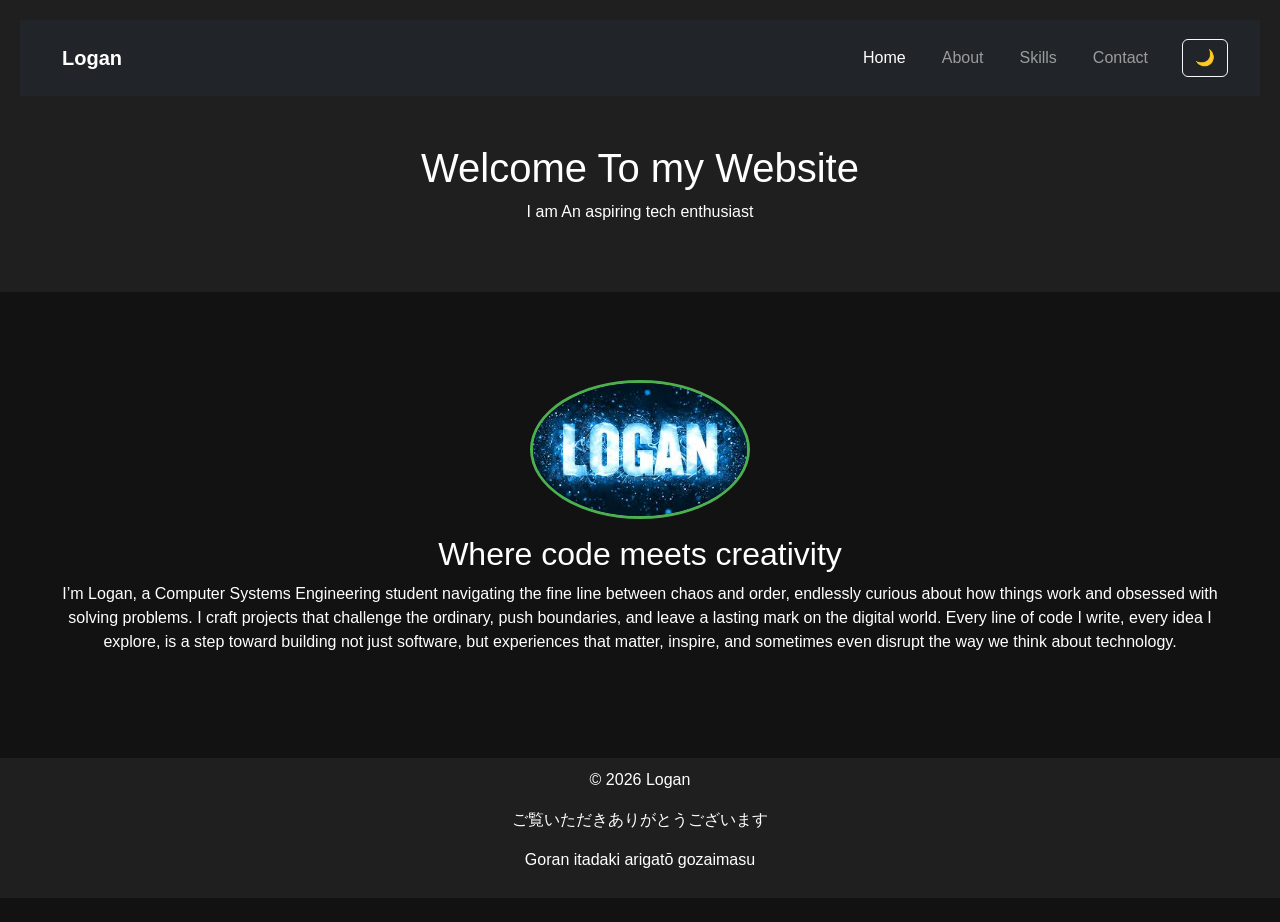
<file: index.html>
<!DOCTYPE html>
<html lang="en">

<head>
  <meta charset="UTF-8">
  <meta name="viewport" content="width=device-width, initial-scale=1.0">

  <title>Logan | Personal Website</title>

  <link href="https://cdn.jsdelivr.net/npm/bootstrap@5.3.0/dist/css/bootstrap.min.css" rel="stylesheet">
  <link rel="stylesheet" href="style.css">
</head>

<body>

  
  <header>
    <nav class="navbar navbar-expand-lg navbar-dark bg-dark">
      <div class="container">
        
        <a class="navbar-brand" href="index.html">Logan</a>

        
        <button class="navbar-toggler" type="button" data-bs-toggle="collapse" data-bs-target="#navbarNav"
          aria-controls="navbarNav" aria-expanded="false" aria-label="Toggle navigation">
          <span class="navbar-toggler-icon"></span>
        </button>

        
        <div class="collapse navbar-collapse" id="navbarNav">
          <ul class="navbar-nav ms-auto">
            <li class="nav-item">
              <a class="nav-link active" href="index.html">Home</a>
            </li>
            <li class="nav-item">
              <a class="nav-link" href="about.html">About</a>
            </li>
            <li class="nav-item">
              <a class="nav-link" href="skills.html">Skills</a>
            </li>
            <li class="nav-item">
              <a class="nav-link" href="contact.html">Contact</a>
            </li>
          </ul>

          
          <button id="modeToggle" class="btn btn-outline-light ms-3">🌙</button>
        </div>
      </div>
    </nav>

  
    <div class="container text-center my-5">
      <h1>Welcome To my Website</h1>
      <p>I am An aspiring tech enthusiast</p>
    </div>
  </header>

  
  <section class="container text-center my-5">
    <img src="images (1).jpg" alt="Logan Profile Picture" width="220" class="rounded-circle mb-3">

    <h2>Where code meets creativity</h2>

    <p>
      I’m Logan, a Computer Systems Engineering student navigating the fine line between chaos and order,
      endlessly curious about how things work and obsessed with solving problems. I craft projects that challenge the ordinary,
      push boundaries, and leave a lasting mark on the digital world.
      Every line of code I write, every idea I explore, is a step toward building not just software, but experiences that matter,
      inspire, and sometimes even disrupt the way we think about technology.
    </p>
  </section>

  
  <footer class="text-center my-4">
    <p>© 2026 Logan</p>
    <p>ご覧いただきありがとうございます</p>
    <p>Goran itadaki arigatō gozaimasu</p>
  </footer>

  
  <script src="https://cdn.jsdelivr.net/npm/bootstrap@5.3.0/dist/js/bootstrap.bundle.min.js"></script>

  
  <script>
    const toggleBtn = document.getElementById('modeToggle');
    toggleBtn.addEventListener('click', () => {
      document.body.classList.toggle('light-mode');
      toggleBtn.textContent = document.body.classList.contains('light-mode') ? '☀️' : '🌙';
    });
  </script>

</body>

</html>
</file>
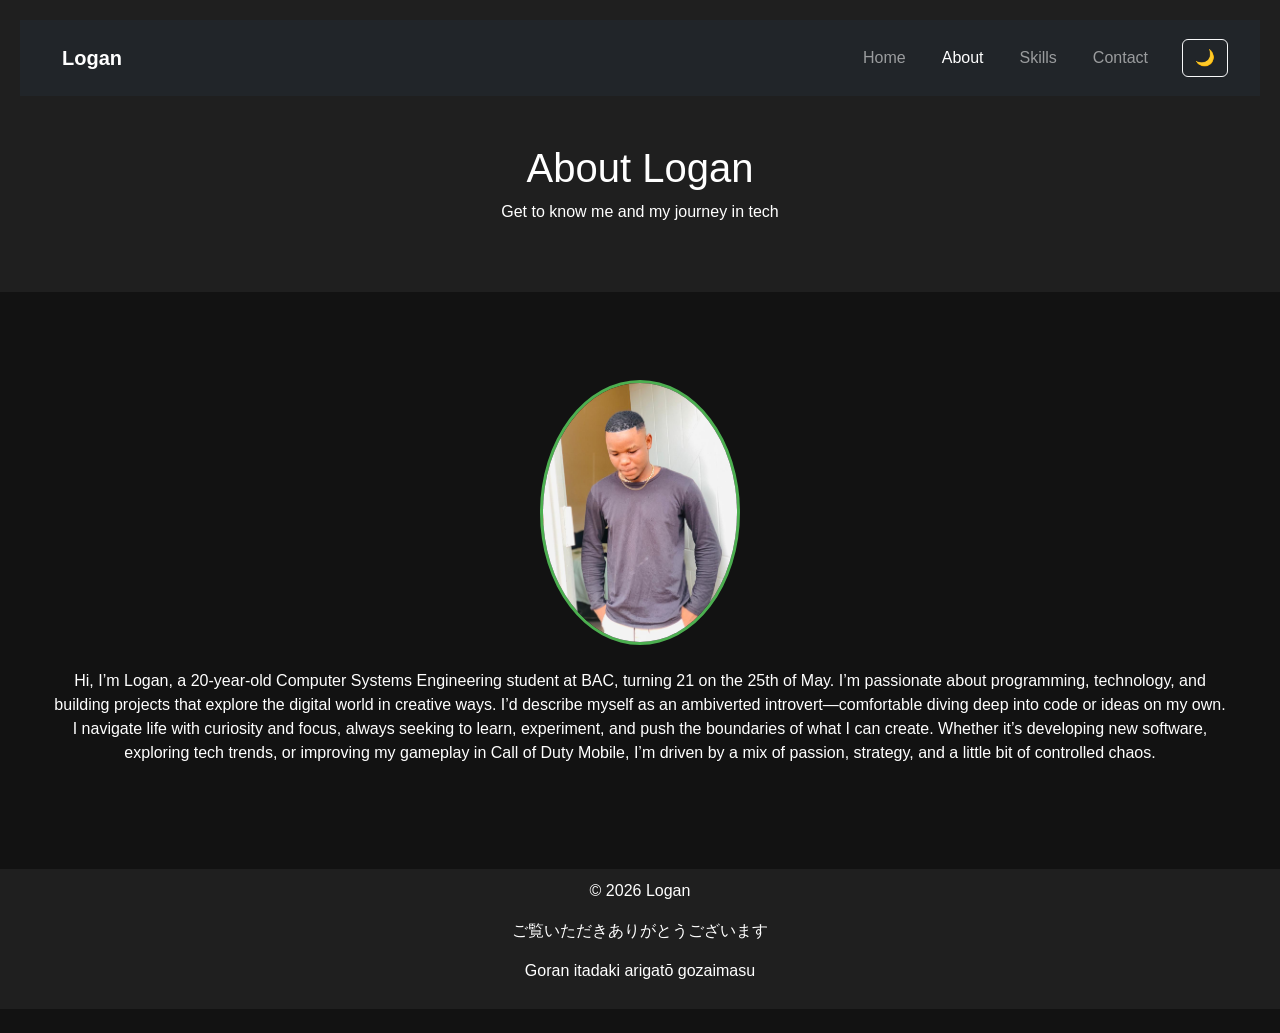
<file: about.html>
<!DOCTYPE html>
<html lang="en">

<head>
  <meta charset="UTF-8">
  <meta name="viewport" content="width=device-width, initial-scale=1.0">

  <title>About Logan</title>

  
  <link href="https://cdn.jsdelivr.net/npm/bootstrap@5.3.0/dist/css/bootstrap.min.css" rel="stylesheet">
  <link rel="stylesheet" href="style.css">
</head>

<body>

  
  <header>
    <nav class="navbar navbar-expand-lg navbar-dark bg-dark">
      <div class="container">
        
        <a class="navbar-brand" href="index.html">Logan</a>

        
        <button class="navbar-toggler" type="button" data-bs-toggle="collapse" data-bs-target="#navbarNav"
          aria-controls="navbarNav" aria-expanded="false" aria-label="Toggle navigation">
          <span class="navbar-toggler-icon"></span>
        </button>

      
        <div class="collapse navbar-collapse" id="navbarNav">
          <ul class="navbar-nav ms-auto">
            <li class="nav-item">
              <a class="nav-link" href="index.html">Home</a>
            </li>
            <li class="nav-item">
              <a class="nav-link active" href="about.html">About</a>
            </li>
            <li class="nav-item">
              <a class="nav-link" href="skills.html">Skills</a>
            </li>
            <li class="nav-item">
              <a class="nav-link" href="contact.html">Contact</a>
            </li>
          </ul>

          
          <button id="modeToggle" class="btn btn-outline-light ms-3">🌙</button>
        </div>
      </div>
    </nav>

    
    <div class="container text-center my-5">
      <h1>About Logan</h1>
      <p>Get to know me and my journey in tech</p>
    </div>
  </header>

  
  <section class="container text-center my-5">
    <img src="Logan.jpeg" alt="Photo of Logan" width="200" class="rounded-circle mb-4">

    <p>
      Hi, I’m Logan, a 20-year-old Computer Systems Engineering student at BAC, turning 21 on the 25th of May.
      I’m passionate about programming, technology, and building projects that explore the digital world in creative ways.
      I’d describe myself as an ambiverted introvert—comfortable diving deep into code or ideas on my own.
      I navigate life with curiosity and focus, always seeking to learn, experiment, and push the boundaries of what I can create.
      Whether it’s developing new software, exploring tech trends, or improving my gameplay in Call of Duty Mobile,
      I’m driven by a mix of passion, strategy, and a little bit of controlled chaos.
    </p>
  </section>


  <footer class="text-center my-4">
    <p>© 2026 Logan</p>
    <p>ご覧いただきありがとうございます</p>
    <p>Goran itadaki arigatō gozaimasu</p>
  </footer>

  
  <script src="https://cdn.jsdelivr.net/npm/bootstrap@5.3.0/dist/js/bootstrap.bundle.min.js"></script>

  
  <script>
    const toggleBtn = document.getElementById('modeToggle');
    toggleBtn.addEventListener('click', () => {
      document.body.classList.toggle('light-mode');
      toggleBtn.textContent = document.body.classList.contains('light-mode') ? '☀️' : '🌙';
    });
  </script>

</body>

</html>
</file>
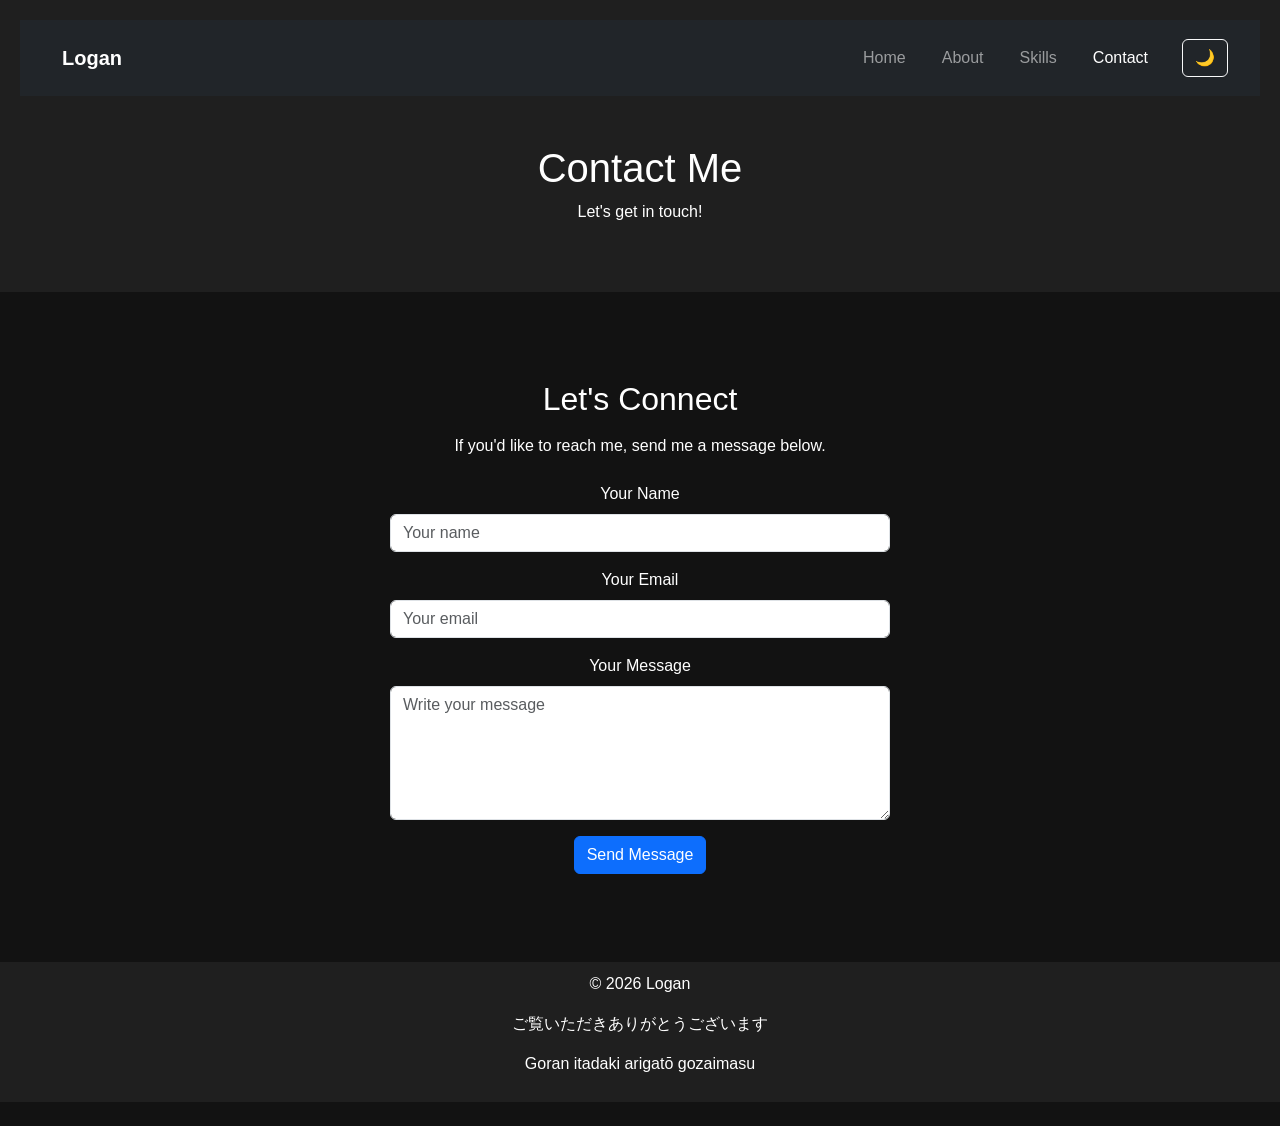
<file: contact.html>
<!DOCTYPE html>
<html lang="en">

<head>
  <meta charset="UTF-8">
  <meta name="viewport" content="width=device-width, initial-scale=1.0">

  <title>Contact Logan</title>

  
  <link href="https://cdn.jsdelivr.net/npm/bootstrap@5.3.0/dist/css/bootstrap.min.css" rel="stylesheet">
  <link rel="stylesheet" href="style.css">
</head>

<body>

  
  <header>
    <nav class="navbar navbar-expand-lg navbar-dark bg-dark">
      <div class="container">
        
        <a class="navbar-brand" href="index.html">Logan</a>

        
        <button class="navbar-toggler" type="button" data-bs-toggle="collapse" data-bs-target="#navbarNav"
          aria-controls="navbarNav" aria-expanded="false" aria-label="Toggle navigation">
          <span class="navbar-toggler-icon"></span>
        </button>

        
        <div class="collapse navbar-collapse" id="navbarNav">
          <ul class="navbar-nav ms-auto">
            <li class="nav-item">
              <a class="nav-link" href="index.html">Home</a>
            </li>
            <li class="nav-item">
              <a class="nav-link" href="about.html">About</a>
            </li>
            <li class="nav-item">
              <a class="nav-link" href="skills.html">Skills</a>
            </li>
            <li class="nav-item">
              <a class="nav-link active" href="contact.html">Contact</a>
            </li>
          </ul>

          
          <button id="modeToggle" class="btn btn-outline-light ms-3">🌙</button>
        </div>
      </div>
    </nav>

    
    <div class="container text-center my-5">
      <h1>Contact Me</h1>
      <p>Let's get in touch!</p>
    </div>
  </header>

  
  <section class="container my-5">
    <h2 class="text-center mb-3">Let's Connect</h2>
    <p class="text-center mb-4">If you'd like to reach me, send me a message below.</p>

    <form action="https://formspree.io/f/maqpwjvp" method="POST" class="mx-auto" style="max-width: 500px;">
      <div class="mb-3">
        <label class="form-label">Your Name</label>
        <input type="text" name="name" class="form-control" placeholder="Your name" required>
      </div>

      <div class="mb-3">
        <label class="form-label">Your Email</label>
        <input type="email" name="email" class="form-control" placeholder="Your email" required>
      </div>

      <div class="mb-3">
        <label class="form-label">Your Message</label>
        <textarea name="message" class="form-control" rows="5" placeholder="Write your message" required></textarea>
      </div>

      <div class="text-center">
        <button type="submit" class="btn btn-primary">Send Message</button>
      </div>
    </form>
  </section>

  
  <footer class="text-center my-4">
    <p>© 2026 Logan</p>
    <p>ご覧いただきありがとうございます</p>
    <p>Goran itadaki arigatō gozaimasu</p>
  </footer>

  
  <script src="https://cdn.jsdelivr.net/npm/bootstrap@5.3.0/dist/js/bootstrap.bundle.min.js"></script>

  
  <script>
    const toggleBtn = document.getElementById('modeToggle');
    toggleBtn.addEventListener('click', () => {
      document.body.classList.toggle('light-mode');
      toggleBtn.textContent = document.body.classList.contains('light-mode') ? '☀️' : '🌙';
    });
  </script>

</body>

</html>
</file>
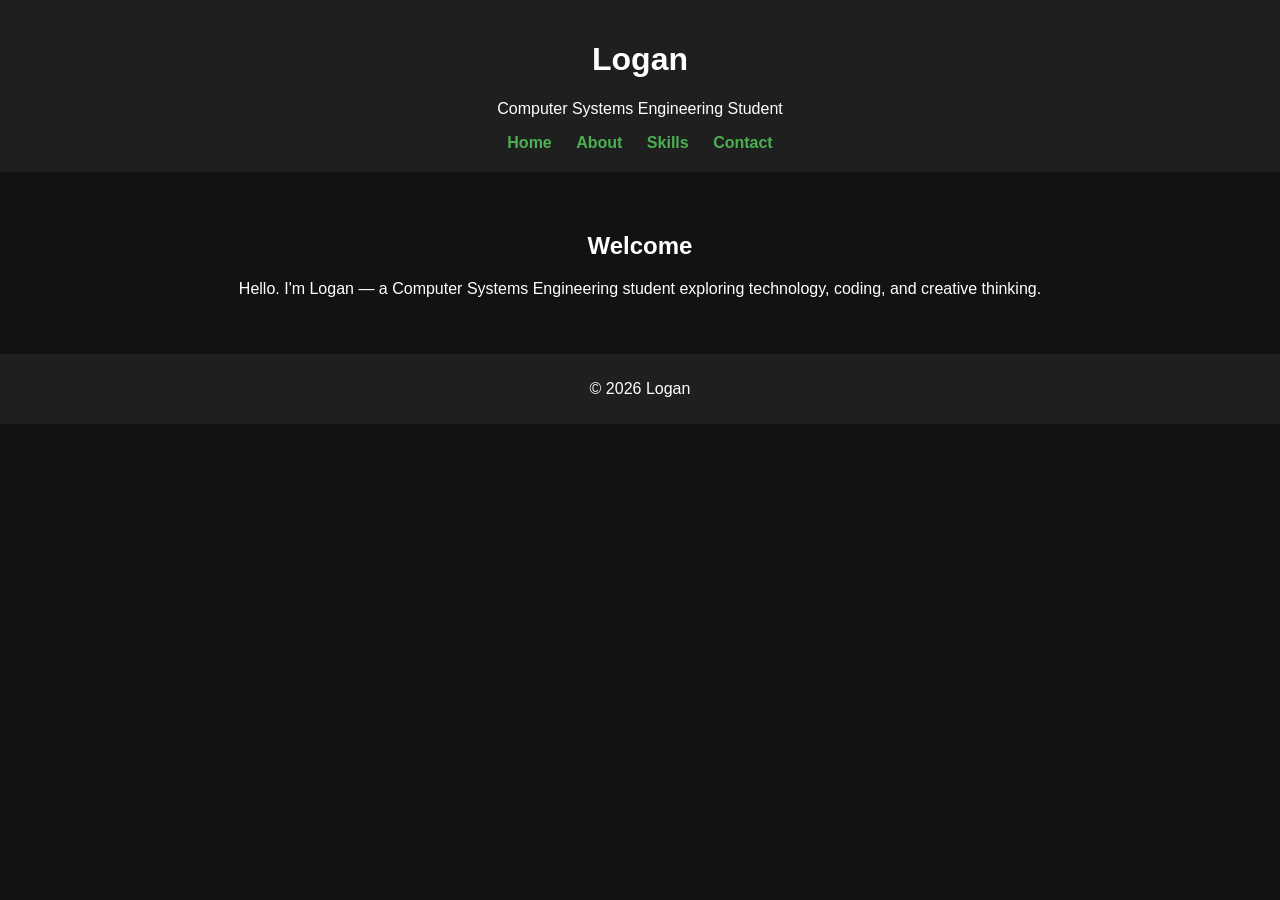
<file: home.html>
<!DOCTYPE html>
<html lang="en">

<head>
<meta charset="UTF-8">
<meta name="viewport" content="width=device-width, initial-scale=1.0">

<title>Logan | Personal Website</title>

<link rel="stylesheet" href="style.css">

</head>

<body>

<header>
<h1>Logan</h1>
<p>Computer Systems Engineering Student</p>

<nav>
<a href="home.html">Home</a>
<a href="about.html">About</a>
<a href="skills.html">Skills</a>
<a href="contact.html">Contact</a>
</nav>

</header>

<section>

<h2>Welcome</h2>

<p>
Hello. I'm Logan — a Computer Systems Engineering student exploring technology,
coding, and creative thinking.
</p>

</section>

<footer>
<p>© 2026 Logan</p>
</footer>

</body>

</html>
</file>
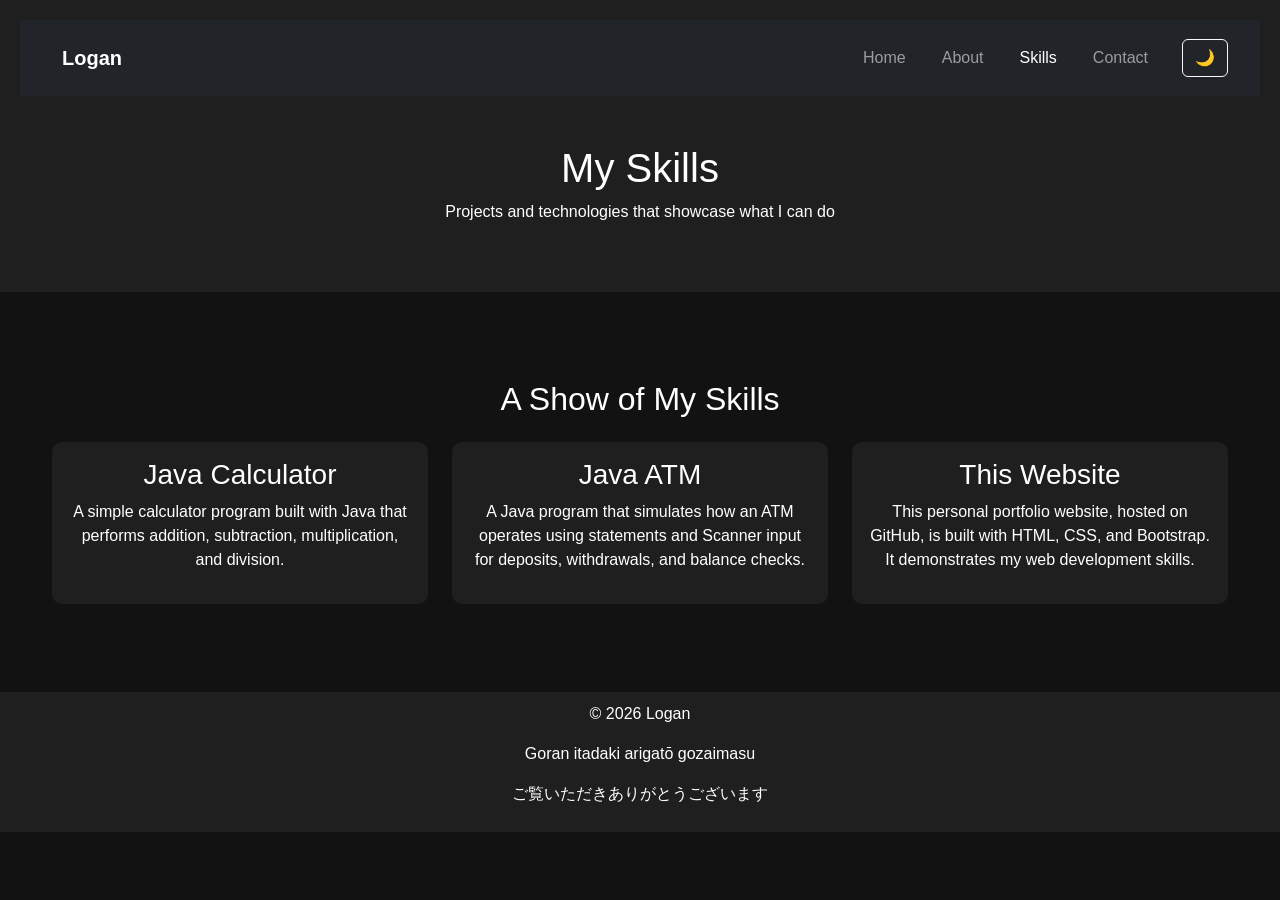
<file: skills.html>
<!DOCTYPE html>
<html lang="en">

<head>
  <meta charset="UTF-8">
  <meta name="viewport" content="width=device-width, initial-scale=1.0">

  <title>Logan | Skills</title>

  
  <link href="https://cdn.jsdelivr.net/npm/bootstrap@5.3.0/dist/css/bootstrap.min.css" rel="stylesheet">
  <link rel="stylesheet" href="style.css">
</head>

<body>

  
  <header>
    <nav class="navbar navbar-expand-lg navbar-dark bg-dark">
      <div class="container">
      
        <a class="navbar-brand" href="index.html">Logan</a>

        
        <button class="navbar-toggler" type="button" data-bs-toggle="collapse" data-bs-target="#navbarNav"
          aria-controls="navbarNav" aria-expanded="false" aria-label="Toggle navigation">
          <span class="navbar-toggler-icon"></span>
        </button>

      
        <div class="collapse navbar-collapse" id="navbarNav">
          <ul class="navbar-nav ms-auto">
            <li class="nav-item">
              <a class="nav-link" href="index.html">Home</a>
            </li>
            <li class="nav-item">
              <a class="nav-link" href="about.html">About</a>
            </li>
            <li class="nav-item">
              <a class="nav-link active" href="skills.html">Skills</a>
            </li>
            <li class="nav-item">
              <a class="nav-link" href="contact.html">Contact</a>
            </li>
          </ul>

        
          <button id="modeToggle" class="btn btn-outline-light ms-3">🌙</button>
        </div>
      </div>
    </nav>

    
    <div class="container text-center my-5">
      <h1>My Skills</h1>
      <p>Projects and technologies that showcase what I can do</p>
    </div>
  </header>

  
  <section class="container my-5">

    <h2 class="text-center mb-4">A Show of My Skills</h2>

    <div class="row g-4">

      
      <div class="col-md-4">
        <div class="card h-100 p-3">
          <h3>Java Calculator</h3>
          <p>A simple calculator program built with Java that performs addition, subtraction, multiplication, and division.</p>
        </div>
      </div>

      
      <div class="col-md-4">
        <div class="card h-100 p-3">
          <h3>Java ATM</h3>
          <p>A Java program that simulates how an ATM operates using statements and Scanner input for deposits, withdrawals, and balance checks.</p>
        </div>
      </div>

    
      <div class="col-md-4">
        <div class="card h-100 p-3">
          <h3>This Website</h3>
          <p>This personal portfolio website, hosted on GitHub, is built with HTML, CSS, and Bootstrap. It demonstrates my web development skills.</p>
        </div>
      </div>

    </div>

  </section>


  <footer class="text-center my-4">
    <p>© 2026 Logan</p>
    <p>Goran itadaki arigatō gozaimasu</p>
    <p>ご覧いただきありがとうございます</p>
  </footer>


  <script src="https://cdn.jsdelivr.net/npm/bootstrap@5.3.0/dist/js/bootstrap.bundle.min.js"></script>


  <script>
    const toggleBtn = document.getElementById('modeToggle');
    toggleBtn.addEventListener('click', () => {
      document.body.classList.toggle('light-mode');
      toggleBtn.textContent = document.body.classList.contains('light-mode') ? '☀️' : '🌙';
    });
  </script>

</body>

</html>
</file>
<file: style.css>
body {
  font-family: Arial, sans-serif;
  margin: 0;
  background: #121212;
  color: white;
  text-align: center;
  transition: background 0.3s, color 0.3s;
}

header {
  background: #1f1f1f;
  padding: 20px;
  transition: background 0.3s;
}

nav a {
  color: #4CAF50;
  margin: 10px;
  text-decoration: none;
  font-weight: bold;
  transition: color 0.3s;
}

nav a:hover {
  color: white;
}

section {
  padding: 40px;
}

footer {
  background: #1f1f1f;
  padding: 10px;
  transition: background 0.3s;
}


button {
  cursor: pointer;
  transition: all 0.3s;
}

button:hover {
  transform: scale(1.05);
}


.card {
  background: #1f1f1f;
  color: white;
  border: none;
  border-radius: 10px;
  padding: 20px;
  transition: transform 0.3s, background 0.3s, color 0.3s;
}

.card:hover {
  transform: scale(1.03);
  background: #292929;
}


body.light-mode {
  background: #f8f9fa;
  color: #212529;
}

body.light-mode header,
body.light-mode footer,
body.light-mode .card {
  background: #e9ecef;
  color: #212529;
}

body.light-mode nav a {
  color: #0d6efd; 
}

body.light-mode nav a:hover {
  color: #212529;
}

body.light-mode button {
  border-color: #212529;
  color: #212529;
}


img.rounded-circle {
  border-radius: 50%;
  border: 3px solid #4CAF50;
}


h1, h2, h3, p {
  transition: color 0.3s;
}


.container {
  max-width: 1200px;
  margin: 0 auto;
}
</file>
